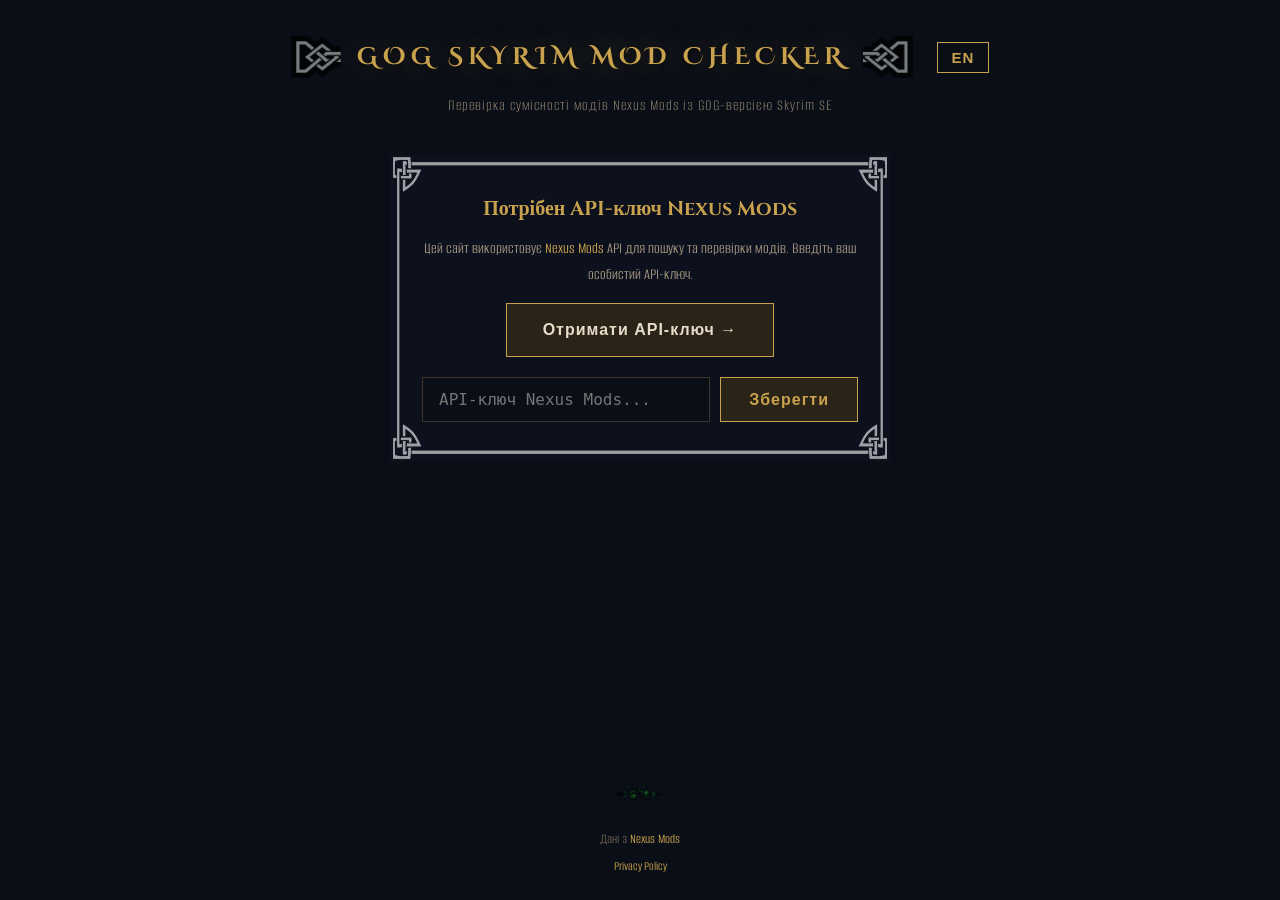
<file: index.html>
<!DOCTYPE html>
<html lang="uk">
<head>
  <meta charset="UTF-8">
  <meta name="viewport" content="width=device-width, initial-scale=1.0">
  <title>GOG Skyrim Mod Checker</title>
  <link rel="icon" href="assets/favicon.png" type="image/png">
  <link rel="preconnect" href="https://fonts.googleapis.com">
  <link rel="preconnect" href="https://fonts.gstatic.com" crossorigin>
  <link href="https://fonts.googleapis.com/css2?family=Alumni+Sans:wght@300;400;600;700&family=Cinzel+Decorative:wght@400;700&family=Cinzel:wght@400;600;700&family=Google+Sans:wght@400;500;700&display=swap" rel="stylesheet">
  <link rel="stylesheet" href="style.css">
</head>
<body>
  <div class="container">
    <header>
      <div class="logo-area">
        <div class="divider-ornate left"></div>
        <h1 id="mainTitle">GOG Skyrim Mod Checker</h1>
        <div class="divider-ornate right"></div>
        <div class="lang-switch">
          <button id="langBtn" title="Switch language">UA</button>
        </div>
      </div>
      <p class="subtitle" id="mainSubtitle">Перевірка сумісності модів Nexus Mods із GOG-версією Skyrim SE</p>
    </header>

    <div id="keyView">
      <div class="key-box">
        <h2 id="keyTitle">Потрібен API-ключ Nexus Mods</h2>
        <p id="keyDesc">
          Цей сайт використовує
          <a href="https://www.nexusmods.com/skyrimspecialedition" target="_blank">Nexus Mods</a>
          API для пошуку та перевірки модів. Введіть ваш особистий API-ключ.
        </p>
        <a id="keyLink" class="key-link" href="https://www.nexusmods.com/users/myaccount?tab=api" target="_blank">
          Отримати API-ключ →</a>
        <div class="key-input-row">
          <input type="text" id="keyInput" placeholder="API-ключ Nexus Mods...">
          <button id="keyBtn">Зберегти</button>
        </div>
        <div id="keyError" class="hidden"></div>
      </div>
    </div>

    <div id="appView" class="hidden">
      <div class="key-info">
        <span id="keySavedText">Ключ збережено ·</span>
        <button id="changeKeyBtn">Змінити ключ</button>
      </div>
      <div class="search-box">
        <input type="text" id="searchInput" placeholder="Назва мода або Nexus ID..." autofocus>
        <button id="searchBtn">Перевірити</button>
      </div>
      <div class="version-row">
        <label id="versionLabel" for="versionSelect">Версія Skyrim SE (GOG):</label>
        <select id="versionSelect">
          <option value="1.6.1179">1.6.1179 (поточна)</option>
          <option value="1.6.659">1.6.659 (стара)</option>
        </select>
      </div>
      <div id="results"></div>
      <div id="error" class="hidden"></div>
    </div>
  </div>

  <footer>
    <div class="footer-divider"></div>
    <p id="footerText">Дані з <a href="https://www.nexusmods.com/skyrimspecialedition" target="_blank">Nexus Mods</a></p>
    <p class="footer-links"><a href="privacy.html">Privacy Policy</a></p>
  </footer>

  <script src="script.js"></script>
</body>
</html>
</file>
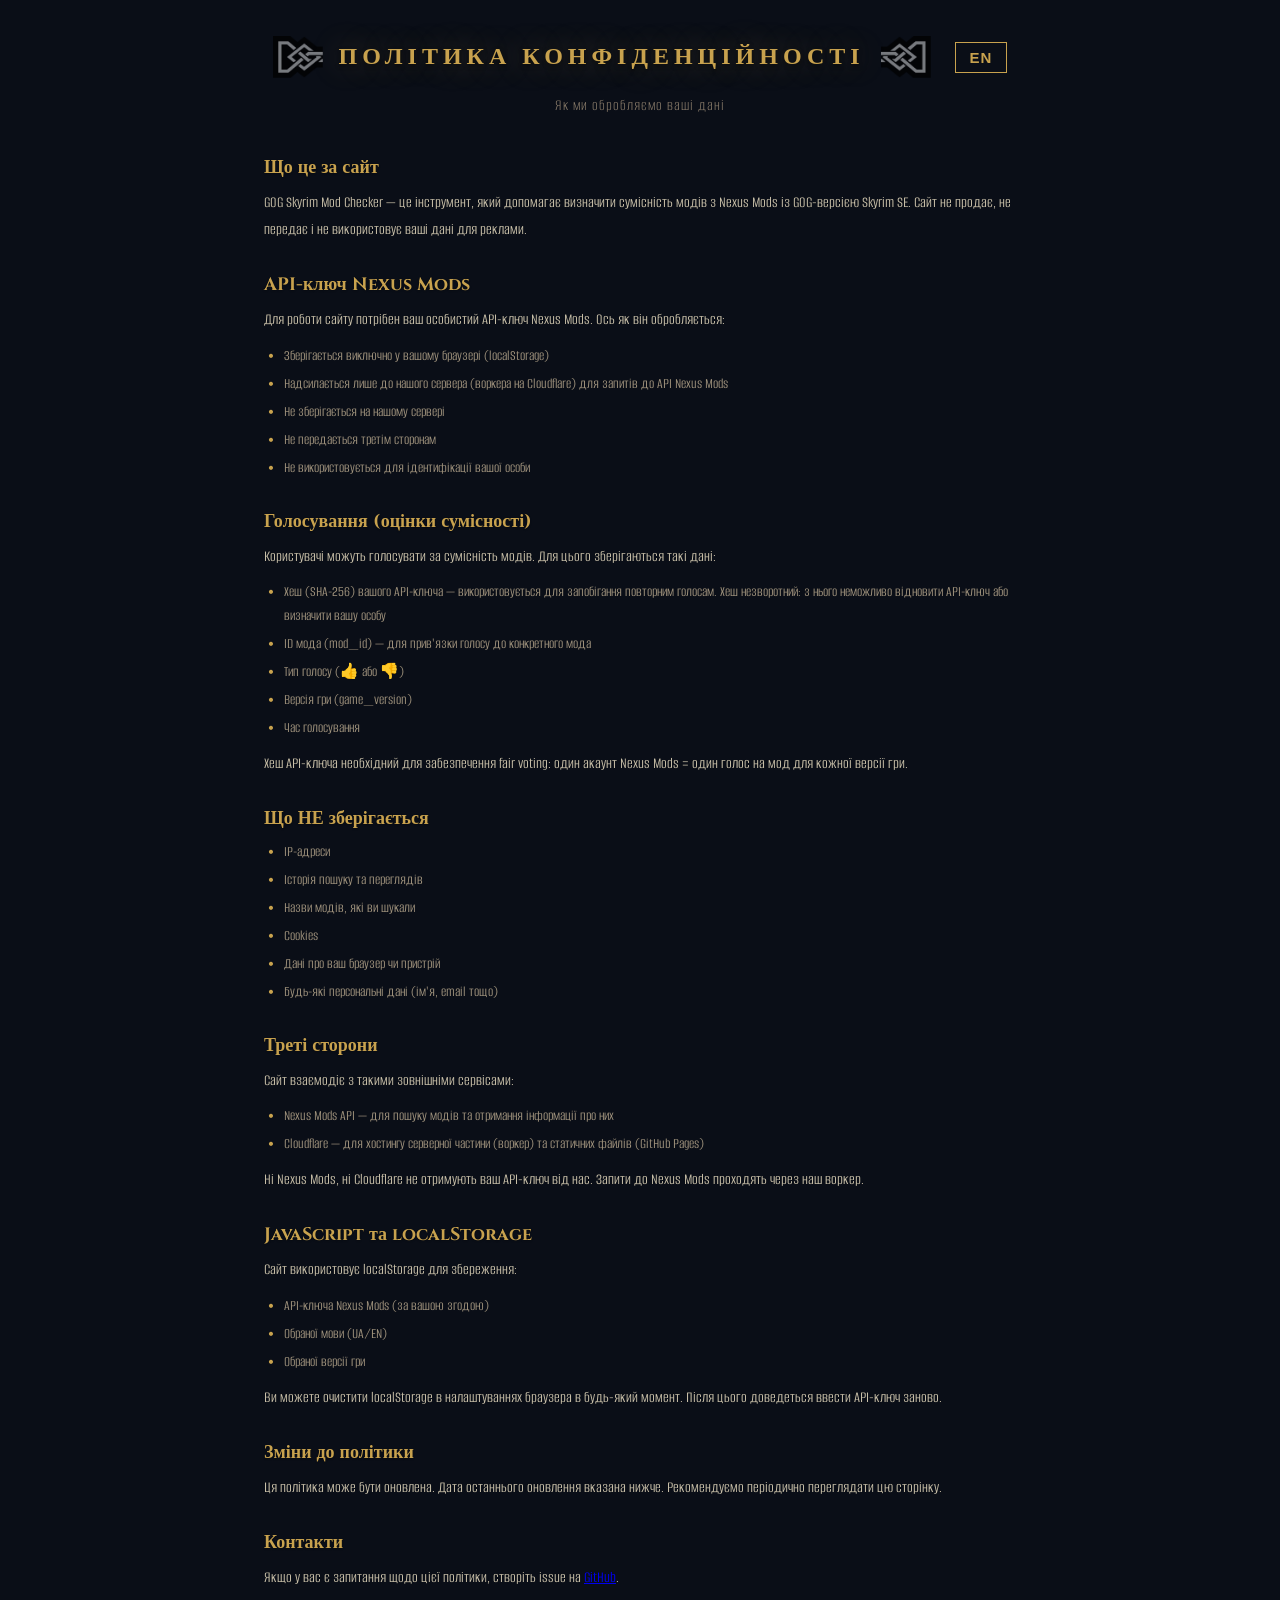
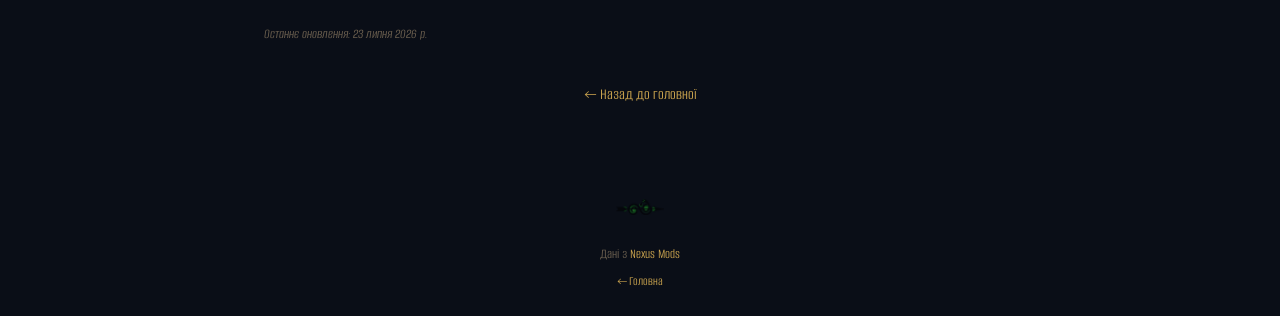
<file: privacy.html>
<!DOCTYPE html>
<html lang="uk">
<head>
  <meta charset="UTF-8">
  <meta name="viewport" content="width=device-width, initial-scale=1.0">
  <title>Privacy Policy — GOG Skyrim Mod Checker</title>
  <link rel="icon" href="assets/favicon.png" type="image/png">
  <link rel="preconnect" href="https://fonts.googleapis.com">
  <link rel="preconnect" href="https://fonts.gstatic.com" crossorigin>
  <link href="https://fonts.googleapis.com/css2?family=Alumni+Sans:wght@300;400;600;700&family=Cinzel+Decorative:wght@400;700&family=Cinzel:wght@400;600;700&family=Google+Sans:wght@400;500;700&display=swap" rel="stylesheet">
  <link rel="stylesheet" href="style.css">
</head>
<body>
  <div class="container">
    <header>
      <div class="logo-area">
        <div class="divider-ornate left"></div>
        <h1 id="mainTitle">Privacy Policy</h1>
        <div class="divider-ornate right"></div>
        <div class="lang-switch">
          <button id="langBtn" title="Switch language">EN</button>
        </div>
      </div>
      <p class="subtitle" id="mainSubtitle">Як ми обробляємо ваші дані</p>
    </header>

    <div class="privacy-content" id="privacyContent">
    </div>

    <div class="privacy-back">
      <a href="index.html" id="backLink">← Назад до головної</a>
    </div>
  </div>

  <footer>
    <div class="footer-divider"></div>
    <p id="footerText">Дані з <a href="https://www.nexusmods.com/skyrimspecialedition" target="_blank">Nexus Mods</a></p>
    <p class="footer-links"><a href="index.html">← Головна</a></p>
  </footer>

  <script>
    var LANG_STORAGE = 'nexus_lang';
    var currentLang = localStorage.getItem(LANG_STORAGE);
    if (currentLang !== 'ua' && currentLang !== 'en') currentLang = 'ua';

    var content = {
      ua: [
        { type: 'h2', text: 'Що це за сайт' },
        { type: 'p', text: 'GOG Skyrim Mod Checker — це інструмент, який допомагає визначити сумісність модів з Nexus Mods із GOG-версією Skyrim SE. Сайт не продає, не передає і не використовує ваші дані для реклами.' },
        { type: 'h2', text: 'API-ключ Nexus Mods' },
        { type: 'p', text: 'Для роботи сайту потрібен ваш особистий API-ключ Nexus Mods. Ось як він обробляється:' },
        { type: 'ul', items: [
          'Зберігається виключно у вашому браузері (localStorage)',
          'Надсилається лише до нашого сервера (воркера на Cloudflare) для запитів до API Nexus Mods',
          'Не зберігається на нашому сервері',
          'Не передається третім сторонам',
          'Не використовується для ідентифікації вашої особи'
        ]},
        { type: 'h2', text: 'Голосування (оцінки сумісності)' },
        { type: 'p', text: 'Користувачі можуть голосувати за сумісність модів. Для цього зберігаються такі дані:' },
        { type: 'ul', items: [
          'Хеш (SHA-256) вашого API-ключа — використовується для запобігання повторним голосам. Хеш незворотний: з нього неможливо відновити API-ключ або визначити вашу особу',
          'ID мода (mod_id) — для прив\'язки голосу до конкретного мода',
          'Тип голосу (👍 або 👎)',
          'Версія гри (game_version)',
          'Час голосування'
        ]},
        { type: 'p', text: 'Хеш API-ключа необхідний для забезпечення fair voting: один акаунт Nexus Mods = один голос на мод для кожної версії гри.' },
        { type: 'h2', text: 'Що НЕ зберігається' },
        { type: 'ul', items: [
          'IP-адреси',
          'Історія пошуку та переглядів',
          'Назви модів, які ви шукали',
          'Cookies',
          'Дані про ваш браузер чи пристрій',
          'Будь-які персональні дані (ім\'я, email тощо)'
        ]},
        { type: 'h2', text: 'Треті сторони' },
        { type: 'p', text: 'Сайт взаємодіє з такими зовнішніми сервісами:' },
        { type: 'ul', items: [
          'Nexus Mods API — для пошуку модів та отримання інформації про них',
          'Cloudflare — для хостингу серверної частини (воркер) та статичних файлів (GitHub Pages)'
        ]},
        { type: 'p', text: 'Ні Nexus Mods, ні Cloudflare не отримують ваш API-ключ від нас. Запити до Nexus Mods проходять через наш воркер.' },
        { type: 'h2', text: 'JavaScript та localStorage' },
        { type: 'p', text: 'Сайт використовує localStorage для збереження:' },
        { type: 'ul', items: [
          'API-ключа Nexus Mods (за вашою згодою)',
          'Обраної мови (UA/EN)',
          'Обраної версії гри'
        ]},
        { type: 'p', text: 'Ви можете очистити localStorage в налаштуваннях браузера в будь-який момент. Після цього доведеться ввести API-ключ заново.' },
        { type: 'h2', text: 'Зміни до політики' },
        { type: 'p', text: 'Ця політика може бути оновлена. Дата останнього оновлення вказана нижче. Рекомендуємо періодично переглядати цю сторінку.' },
        { type: 'h2', text: 'Контакти' },
        { type: 'p', text: 'Якщо у вас є запитання щодо цієї політики, створіть issue на <a href="https://github.com/smoochie-code-amateur/nexus-mods-gog-skyrim" target="_blank">GitHub</a>.' },
        { type: 'date', text: 'Останнє оновлення: 23 липня 2026 р.' },
      ],
      en: [
        { type: 'h2', text: 'What is this site' },
        { type: 'p', text: 'GOG Skyrim Mod Checker is a tool that helps determine the compatibility of Nexus Mods mods with the GOG version of Skyrim SE. The site does not sell, share, or use your data for advertising.' },
        { type: 'h2', text: 'Nexus Mods API Key' },
        { type: 'p', text: 'To use the site, your personal Nexus Mods API key is required. Here is how it is handled:' },
        { type: 'ul', items: [
          'Stored exclusively in your browser (localStorage)',
          'Sent only to our server (Cloudflare worker) for Nexus Mods API requests',
          'Not stored on our server',
          'Not shared with third parties',
          'Not used to identify you personally'
        ]},
        { type: 'h2', text: 'Voting (compatibility ratings)' },
        { type: 'p', text: 'Users can vote on mod compatibility. The following data is stored:' },
        { type: 'ul', items: [
          'SHA-256 hash of your API key — used to prevent duplicate votes. The hash is one-way: it is impossible to restore the API key or identify you from it',
          'Mod ID (mod_id) — to link the vote to a specific mod',
          'Vote type (thumbs up or thumbs down)',
          'Game version (game_version)',
          'Vote timestamp'
        ]},
        { type: 'p', text: 'The API key hash is necessary to ensure fair voting: one Nexus Mods account = one vote per mod for each game version.' },
        { type: 'h2', text: 'What is NOT stored' },
        { type: 'ul', items: [
          'IP addresses',
          'Search and browsing history',
          'Names of mods you searched for',
          'Cookies',
          'Browser or device data',
          'Any personal data (name, email, etc.)'
        ]},
        { type: 'h2', text: 'Third parties' },
        { type: 'p', text: 'The site interacts with the following external services:' },
        { type: 'ul', items: [
          'Nexus Mods API — for searching mods and retrieving their information',
          'Cloudflare — for hosting the server-side (worker) and static files (GitHub Pages)'
        ]},
        { type: 'p', text: 'Neither Nexus Mods nor Cloudflare receive your API key from us. Requests to Nexus Mods are routed through our worker.' },
        { type: 'h2', text: 'JavaScript and localStorage' },
        { type: 'p', text: 'The site uses localStorage to store:' },
        { type: 'ul', items: [
          'Nexus Mods API key (with your consent)',
          'Selected language (UA/EN)',
          'Selected game version'
        ]},
        { type: 'p', text: 'You can clear localStorage in your browser settings at any time. You will need to enter your API key again after doing so.' },
        { type: 'h2', text: 'Changes to this policy' },
        { type: 'p', text: 'This policy may be updated. The date of the last update is listed below. We recommend reviewing this page periodically.' },
        { type: 'h2', text: 'Contact' },
        { type: 'p', text: 'If you have any questions about this policy, please create an issue on <a href="https://github.com/smoochie-code-amateur/nexus-mods-gog-skyrim" target="_blank">GitHub</a>.' },
        { type: 'date', text: 'Last updated: July 23, 2026' },
      ],
    };

    function renderContent() {
      var items = content[currentLang] || content['ua'];
      var html = '';
      for (var i = 0; i < items.length; i++) {
        var item = items[i];
        if (item.type === 'h2') {
          html += '<h2 class="privacy-h2">' + item.text + '</h2>';
        } else if (item.type === 'p') {
          html += '<p class="privacy-p">' + item.text + '</p>';
        } else if (item.type === 'date') {
          html += '<p class="privacy-date">' + item.text + '</p>';
        } else if (item.type === 'ul') {
          html += '<ul class="privacy-ul">';
          for (var j = 0; j < item.items.length; j++) {
            html += '<li>' + item.items[j] + '</li>';
          }
          html += '</ul>';
        }
      }
      document.getElementById('privacyContent').innerHTML = html;
    }

    function updateUI() {
      document.getElementById('langBtn').textContent = currentLang === 'ua' ? 'EN' : 'UA';
      document.getElementById('mainTitle').textContent = currentLang === 'ua' ? 'Політика конфіденційності' : 'Privacy Policy';
      document.getElementById('mainSubtitle').textContent = currentLang === 'ua' ? 'Як ми обробляємо ваші дані' : 'How we handle your data';
      document.getElementById('backLink').textContent = currentLang === 'ua' ? '← Назад до головної' : '← Back to main page';
      document.getElementById('footerText').innerHTML = currentLang === 'ua'
        ? 'Дані з <a href="https://www.nexusmods.com/skyrimspecialedition" target="_blank">Nexus Mods</a>'
        : 'Data from <a href="https://www.nexusmods.com/skyrimspecialedition" target="_blank">Nexus Mods</a>';
      renderContent();
    }

    document.getElementById('langBtn').addEventListener('click', function () {
      currentLang = currentLang === 'ua' ? 'en' : 'ua';
      localStorage.setItem(LANG_STORAGE, currentLang);
      updateUI();
    });

    updateUI();
  </script>
</body>
</html>
</file>
<file: style.css>
* {
  margin: 0;
  padding: 0;
  box-sizing: border-box;
}

body {
  cursor: url('assets/cursor.png') 0 0, auto;
  font-family: 'Google Sans', 'Alumni Sans', 'Segoe UI', sans-serif;
  background: #0a0e17;
  color: #e8dcc8;
  min-height: 100vh;
  display: flex;
  flex-direction: column;
  font-size: 18px;
  line-height: 1.5;
}

.container {
  max-width: 800px;
  margin: 0 auto;
  padding: 32px 20px;
  flex: 1;
}

header {
  text-align: center;
  margin-bottom: 36px;
  position: relative;
}

.lang-switch {
  flex-shrink: 0;
  margin-left: 8px;
}

.lang-switch button {
  background: transparent;
  border: 1px solid #c8a24e;
  color: #c8a24e;
  font-family: 'Google Sans', sans-serif;
  font-size: 15px;
  font-weight: 700;
  padding: 6px 14px;
  cursor: url('assets/cursor.png') 0 0, pointer;
  transition: all 0.2s;
  letter-spacing: 1px;
}

.lang-switch button:hover {
  background: #c8a24e;
  color: #0a0e17;
}

.logo-area {
  display: flex;
  align-items: center;
  justify-content: center;
  gap: 16px;
  margin-bottom: 12px;
}

.divider-ornate {
  width: 50px;
  height: 50px;
  background-size: contain;
  background-repeat: no-repeat;
  background-position: center;
  opacity: 0.7;
}

.divider-ornate.left {
  background-image: url('assets/bars/divider-ornate-l.png');
}

.divider-ornate.right {
  background-image: url('assets/bars/divider-ornate-r.png');
}

header h1 {
  font-family: 'Cinzel Decorative', 'Cinzel', serif;
  font-size: 24px;
  font-weight: 700;
  color: #c8a24e;
  text-shadow: 0 0 30px rgba(200, 162, 78, 0.4), 0 2px 4px rgba(0,0,0,0.5);
  letter-spacing: 5px;
  text-transform: uppercase;
}

.subtitle {
  color: #8b7d6b;
  font-size: 16px;
  font-weight: 300;
  letter-spacing: 1px;
}

.key-box {
  text-align: center;
  padding: 40px 32px;
  background: rgba(14, 18, 30, 0.92);
  border: none;
  max-width: 500px;
  margin: 0 auto;
  position: relative;
  overflow: hidden;
}

.key-box::before {
  content: '';
  position: absolute;
  top: 0;
  left: 0;
  right: 0;
  bottom: 0;
  background: url('assets/boxes/card-empty.png') no-repeat center;
  background-size: 100% 100%;
  mix-blend-mode: screen;
  pointer-events: none;
}

.key-box h2 {
  font-family: 'Cinzel', serif;
  font-size: 20px;
  color: #c8a24e;
  margin-bottom: 12px;
  text-shadow: 0 1px 2px rgba(0,0,0,0.3);
  position: relative;
  z-index: 1;
}

.key-box p {
  font-size: 16px;
  color: #a0937d;
  line-height: 1.6;
  margin-bottom: 16px;
  position: relative;
  z-index: 1;
}

.key-box a {
  color: #c8a24e;
  text-decoration: none;
}

.key-link {
  display: inline-block;
  margin-bottom: 20px;
  padding: 14px 36px;
  background: #2a2318;
  border: 1px solid #c8a24e;
  color: #e8dcc8 !important;
  font-family: 'Google Sans', sans-serif;
  font-size: 16px;
  font-weight: 700;
  text-decoration: none;
  transition: all 0.2s;
  letter-spacing: 1px;
  position: relative;
  z-index: 1;
}

.key-link:hover {
  background: #c8a24e;
  color: #0a0e17 !important;
}

.key-input-row {
  display: flex;
  gap: 10px;
  position: relative;
  z-index: 1;
}

.key-input-row input {
  flex: 1;
  padding: 12px 16px;
  border: 1px solid #3d3525;
  background: #0a0e17;
  color: #e8dcc8;
  font-family: 'Google Sans', monospace;
  font-size: 16px;
  outline: none;
  transition: border-color 0.2s;
}

.key-input-row input:focus {
  border-color: #c8a24e;
  box-shadow: 0 0 10px rgba(200, 162, 78, 0.2);
}

.key-input-row button {
  padding: 12px 28px;
  border: 1px solid #c8a24e;
  background: #2a2318;
  color: #c8a24e;
  font-family: 'Google Sans', sans-serif;
  font-size: 16px;
  font-weight: 700;
  cursor: url('assets/cursor.png') 0 0, pointer;
  transition: all 0.2s;
  white-space: nowrap;
  letter-spacing: 1px;
}

.key-input-row button:hover {
  background: #c8a24e;
  color: #0a0e17;
}

#keyError {
  margin-top: 12px;
  padding: 10px 14px;
  background: rgba(220, 53, 69, 0.1);
  border: 1px solid rgba(220, 53, 69, 0.3);
  color: #e74c3c;
  font-size: 15px;
}

.key-info {
  text-align: center;
  font-size: 15px;
  color: #8b7d6b;
  margin-bottom: 20px;
}

.key-info button {
  background: none;
  border: none;
  color: #c8a24e;
  cursor: url('assets/cursor.png') 0 0, pointer;
  font-size: 15px;
  text-decoration: underline;
  font-family: 'Google Sans', sans-serif;
}

.key-info button:hover {
  color: #daa520;
}

.search-box {
  display: flex;
  gap: 10px;
  margin-bottom: 28px;
}

.search-box input {
  flex: 1;
  padding: 14px 18px;
  border: 1px solid #3d3525;
  background: #0a0e17;
  color: #e8dcc8;
  font-family: 'Google Sans', sans-serif;
  font-size: 18px;
  outline: none;
  transition: border-color 0.2s, box-shadow 0.2s;
}

.search-box input:focus {
  border-color: #c8a24e;
  box-shadow: 0 0 15px rgba(200, 162, 78, 0.2);
}

.search-box input::placeholder {
  color: #6b5f4f;
}

.search-box button {
  padding: 14px 36px;
  border: 1px solid #c8a24e;
  background: #2a2318;
  color: #c8a24e;
  font-family: 'Google Sans', sans-serif;
  font-size: 18px;
  font-weight: 700;
  cursor: url('assets/cursor.png') 0 0, pointer;
  transition: all 0.2s;
  white-space: nowrap;
  letter-spacing: 2px;
  text-transform: uppercase;
}

.search-box button:hover {
  background: #c8a24e;
  color: #0a0e17;
}

.search-box button:disabled {
  background: #1a1510;
  border-color: #3d3525;
  color: #6b5f4f;
  cursor: not-allowed;
}

.version-row {
  display: flex;
  align-items: center;
  gap: 10px;
  margin-bottom: 24px;
}

.version-row label {
  font-size: 15px;
  color: #8b7d6b;
  white-space: nowrap;
}

.version-row select {
  padding: 8px 14px;
  border: 1px solid #3d3525;
  background: #0a0e17;
  color: #e8dcc8;
  font-family: 'Google Sans', sans-serif;
  font-size: 15px;
  cursor: url('assets/cursor.png') 0 0, pointer;
  outline: none;
  transition: border-color 0.2s;
}

.version-row select:focus {
  border-color: #c8a24e;
}

.mod-card {
  background: rgba(14, 18, 30, 0.92);
  border: none;
  padding: 24px 28px;
  margin-bottom: 16px;
  display: flex;
  align-items: stretch;
  gap: 16px;
  transition: all 0.3s;
  position: relative;
  overflow: hidden;
}

.mod-card::before {
  content: '';
  position: absolute;
  top: 0;
  left: 0;
  right: 0;
  bottom: 0;
  background: url('assets/boxes/card-empty.png') no-repeat center;
  background-size: 100% 100%;
  mix-blend-mode: screen;
  pointer-events: none;
}

.mod-card:hover {
  box-shadow: 0 0 25px rgba(200, 162, 78, 0.2);
}

.card-left {
  flex-shrink: 0;
  position: relative;
  z-index: 1;
  align-self: stretch;
}

.mod-thumb {
  width: 180px;
  height: 100%;
  border-radius: 4px;
  border: 2px solid #c8a24e;
  object-fit: cover;
}

.mod-thumb-fallback {
  width: 180px;
  height: 100%;
  min-height: 200px;
  border-radius: 4px;
  border: 2px solid #c8a24e;
  background: #1a2035;
  display: flex;
  align-items: center;
  justify-content: center;
  font-size: 48px;
  color: #c8a24e;
}

.card-right {
  flex: 1;
  min-width: 0;
  position: relative;
  z-index: 1;
}

.mod-name {
  font-family: 'Cinzel', serif;
  font-size: 22px;
  font-weight: 700;
  color: #c8a24e;
  margin-bottom: 4px;
  text-shadow: 0 1px 3px rgba(0,0,0,0.4);
}

.mod-name a {
  color: #c8a24e;
  text-decoration: none;
  transition: all 0.2s;
}

.mod-name a:hover {
  color: #e8dcc8;
  text-shadow: 0 0 15px rgba(200, 162, 78, 0.5);
}

.mod-meta {
  font-size: 17px;
  color: #8b7d6b;
  margin-bottom: 12px;
}

.mod-summary {
  font-size: 16px;
  color: #9a8e7c;
  line-height: 1.6;
  display: -webkit-box;
  -webkit-line-clamp: 3;
  -webkit-box-orient: vertical;
  overflow: hidden;
}

.compat-reason {
  font-size: 16px;
  margin-top: 12px;
  padding: 8px 20px;
  display: inline-flex;
  align-items: center;
  gap: 8px;
  font-weight: 700;
  letter-spacing: 0.5px;
  cursor: pointer;
  transition: opacity 0.2s;
  user-select: none;
}

.compat-reason:hover {
  opacity: 0.85;
}

.compat-expand-hint {
  font-size: 10px;
  transition: transform 0.2s;
}

.mod-card.show-details .compat-expand-hint {
  transform: rotate(180deg);
}

.compat-details {
  display: none;
  margin-top: 10px;
  padding: 12px 16px;
  background: rgba(0, 0, 0, 0.25);
  border-left: 2px solid #6b6352;
}

.mod-card.show-details .compat-details {
  display: block;
}

.compat-detail-reason {
  font-size: 15px;
  color: #c8a24e;
  margin-bottom: 8px;
  font-weight: 600;
}

.compat-evidence {
  display: flex;
  flex-direction: column;
  gap: 4px;
  margin-bottom: 8px;
}

.compat-evidence-item {
  font-size: 14px;
  color: #c8a24e;
  line-height: 1.5;
}

.compat-notes {
  display: flex;
  flex-direction: column;
  gap: 4px;
}

.compat-note {
  font-size: 14px;
  color: #a0937d;
  line-height: 1.5;
}

.compat-note:first-letter {
  text-transform: uppercase;
}

.vote-section {
  margin-top: 10px;
  position: relative;
  z-index: 1;
}

.vote-buttons {
  display: flex;
  gap: 8px;
}

.vote-btn {
  display: inline-flex;
  align-items: center;
  gap: 6px;
  padding: 6px 14px;
  border: 1px solid #3d3525;
  background: rgba(20, 20, 20, 0.6);
  color: #a0937d;
  font-family: 'Google Sans', sans-serif;
  font-size: 14px;
  cursor: url('assets/cursor.png') 0 0, pointer;
  transition: all 0.2s;
}

.vote-btn:hover {
  border-color: #c8a24e;
  color: #e8dcc8;
}

.vote-btn.vote-active {
  border-color: #c8a24e;
  background: rgba(200, 162, 78, 0.15);
  color: #c8a24e;
}

.vote-count {
  font-weight: 700;
}

.compat-reason.yes {
  background: rgba(46, 204, 113, 0.15);
  color: #2ecc71;
  border: 1px solid rgba(46, 204, 113, 0.3);
}

.compat-reason.maybe {
  background: rgba(243, 156, 18, 0.15);
  color: #f39c12;
  border: 1px solid rgba(243, 156, 18, 0.3);
}

.compat-reason.no {
  background: rgba(231, 76, 60, 0.15);
  color: #e74c3c;
  border: 1px solid rgba(231, 76, 60, 0.3);
}

.compat-reason.unknown {
  background: rgba(127, 140, 141, 0.15);
  color: #95a5a6;
  border: 1px solid rgba(127, 140, 141, 0.3);
}

.card-community-override {
  border: 1px solid rgba(46, 204, 113, 0.4);
  box-shadow: 0 0 15px rgba(46, 204, 113, 0.15);
}

.card-community-override::before {
  background: linear-gradient(135deg, rgba(46, 204, 113, 0.08) 0%, transparent 60%),
    url('assets/boxes/card-empty.png') no-repeat center;
  background-size: 100% 100%;
  mix-blend-mode: screen;
}

.community-override-note {
  margin-top: 8px;
  padding: 8px 12px;
  background: rgba(46, 204, 113, 0.1);
  border: 1px solid rgba(46, 204, 113, 0.25);
  color: #2ecc71;
  font-size: 13px;
  font-style: italic;
}

.tag {
  font-size: 13px;
  padding: 2px 10px;
  background: #2a2318;
  border: 1px solid #3d3525;
  color: #a0937d;
  white-space: nowrap;
}

.spinner {
  text-align: center;
  padding: 40px;
  color: #8b7d6b;
}

.spinner::after {
  content: '';
  display: inline-block;
  width: 32px;
  height: 32px;
  background: url('assets/loading/loading.gif') no-repeat center;
  background-size: contain;
}

.empty-state {
  text-align: center;
  padding: 60px 20px;
  color: #6b5f4f;
}

.empty-state h2 {
  font-family: 'Cinzel', serif;
  font-size: 22px;
  margin-bottom: 8px;
  color: #8b7d6b;
}

.hidden {
  display: none !important;
}

#error {
  background: rgba(231, 76, 60, 0.1);
  border: 1px solid rgba(231, 76, 60, 0.3);
  padding: 12px 16px;
  color: #e74c3c;
  margin-top: 12px;
  font-size: 16px;
}

footer {
  text-align: center;
  padding: 24px 20px;
  color: #6b5f4f;
  font-size: 14px;
}

.footer-divider {
  width: 48px;
  height: 48px;
  margin: 0 auto 12px;
  background: url('assets/poison-icon.png') no-repeat center;
  background-size: contain;
  opacity: 0.5;
}

footer a {
  color: #c8a24e;
  text-decoration: none;
}

footer a:hover {
  color: #daa520;
}

::-webkit-scrollbar {
  width: 10px;
}

::-webkit-scrollbar-track {
  background: #0a0e17;
}

::-webkit-scrollbar-thumb {
  background: linear-gradient(180deg, #3d3525 0%, #2a2318 100%);
  border: 1px solid #c8a24e;
  border-radius: 2px;
}

::-webkit-scrollbar-thumb:hover {
  background: linear-gradient(180deg, #c8a24e 0%, #a08030 100%);
}

::selection {
  background: #c8a24e;
  color: #0a0e17;
}

.privacy-content {
  position: relative;
  z-index: 1;
  padding: 0 4px;
}

.privacy-h2 {
  font-family: 'Cinzel', serif;
  font-size: 18px;
  font-weight: 700;
  color: #c8a24e;
  margin-top: 28px;
  margin-bottom: 8px;
  text-shadow: 0 1px 2px rgba(0,0,0,0.3);
}

.privacy-p {
  font-size: 16px;
  color: #c8bfa8;
  line-height: 1.7;
  margin-bottom: 10px;
}

.privacy-ul {
  list-style: none;
  padding: 0;
  margin: 0 0 10px 0;
}

.privacy-ul li {
  font-size: 15px;
  color: #a0937d;
  line-height: 1.6;
  padding-left: 20px;
  position: relative;
  margin-bottom: 4px;
}

.privacy-ul li::before {
  content: '•';
  position: absolute;
  left: 4px;
  color: #c8a24e;
}

.privacy-date {
  font-size: 14px;
  color: #6b5f4f;
  margin-top: 32px;
  font-style: italic;
}

.privacy-back {
  text-align: center;
  margin-top: 36px;
  padding-bottom: 20px;
}

.privacy-back a {
  color: #c8a24e;
  text-decoration: none;
  font-size: 16px;
  transition: color 0.2s;
}

.privacy-back a:hover {
  color: #e8dcc8;
}

.footer-links {
  margin-top: 8px;
  font-size: 13px;
}
</file>
